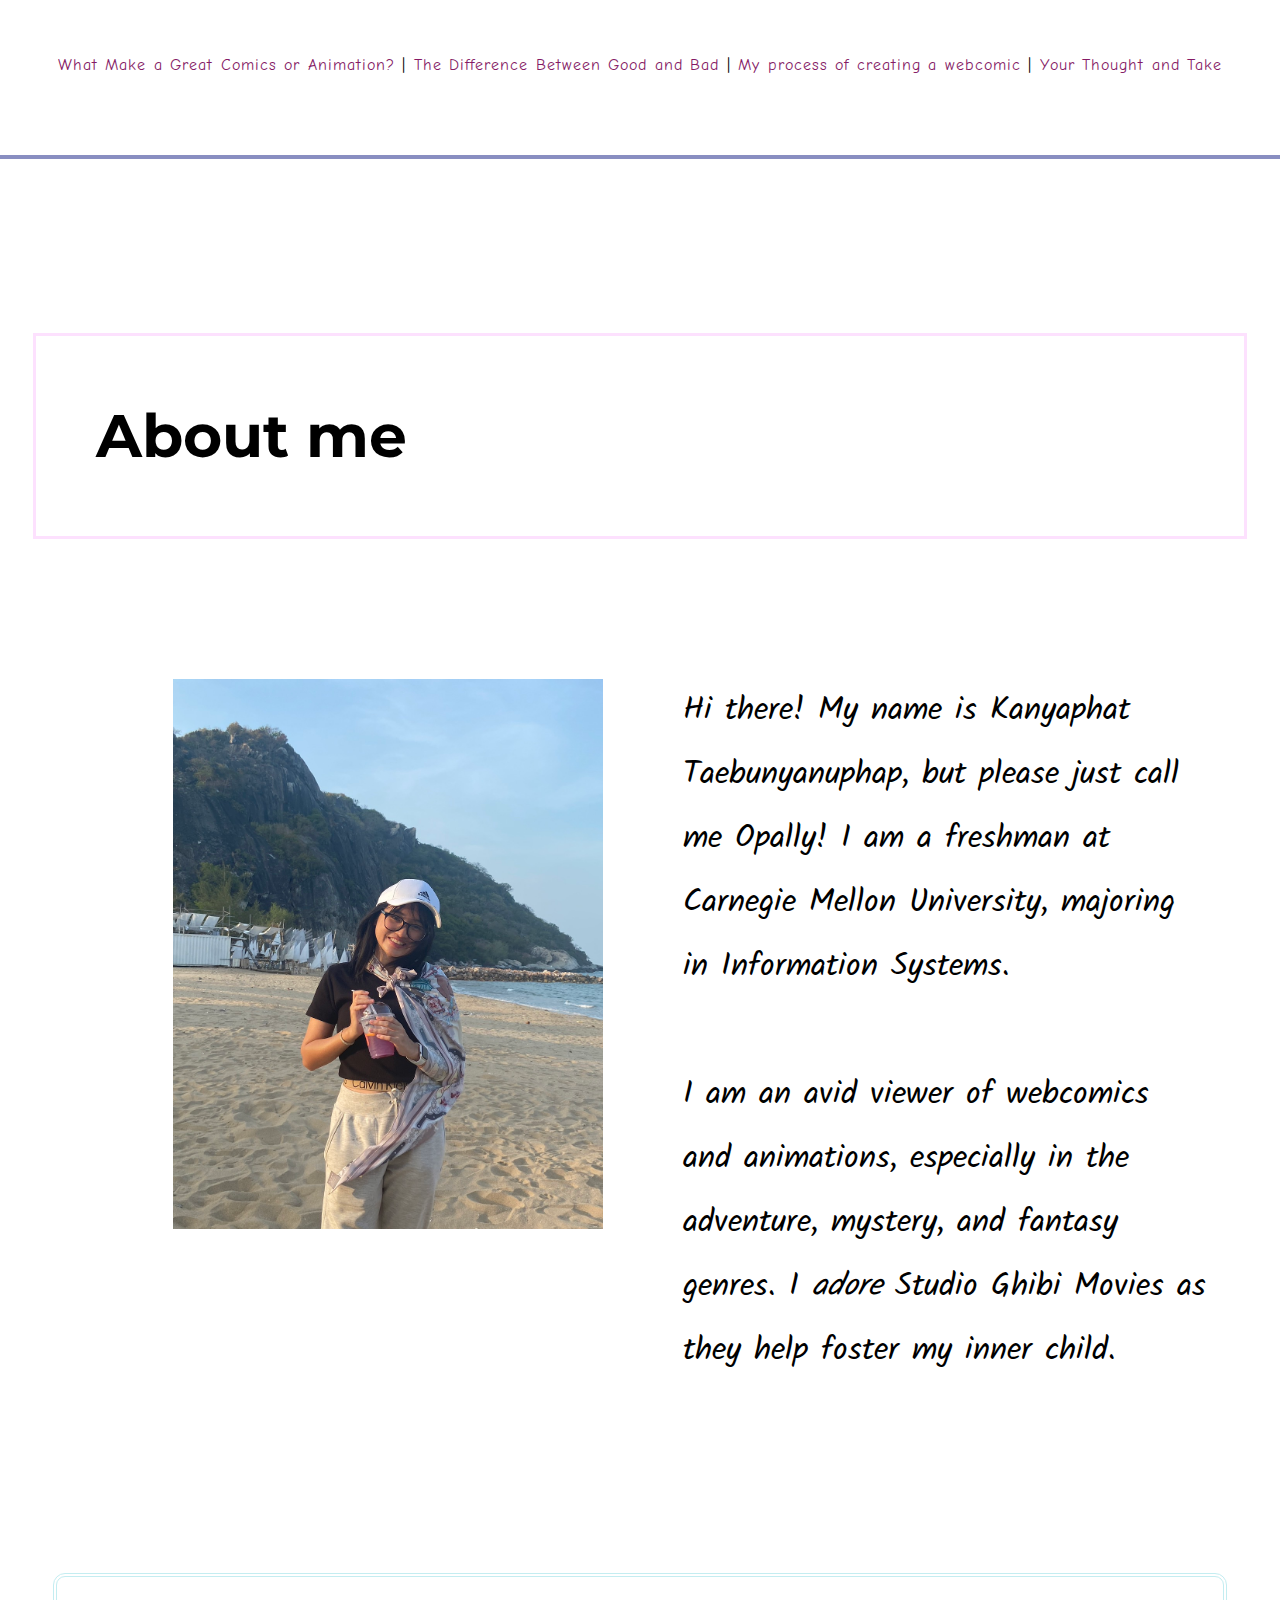
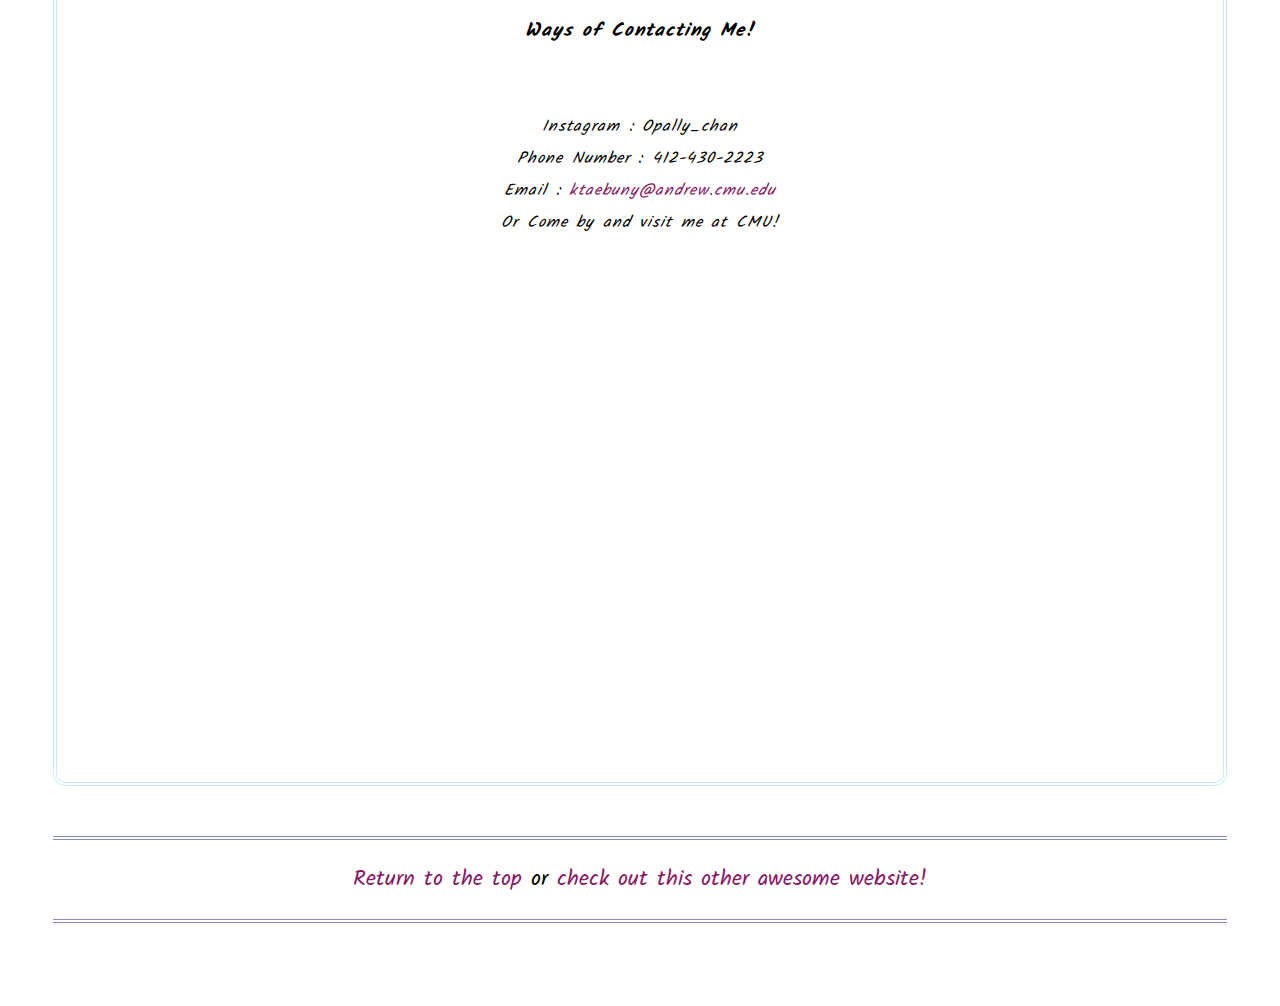
<file: Contact.html>
<!DOCTYPE html>
<html>
<head>
    <meta charset="utf-8" />
    <title>My Information</title>
    <link href="css/styles.css" type="text/css" rel="stylesheet" />
    <link rel="preconnect" href="https://fonts.googleapis.com">
    <link rel="preconnect" href="https://fonts.gstatic.com" crossorigin>
    <link href="https://fonts.googleapis.com/css2?family=Comic+Neue&family=Kalam&family=Kaushan+Script&family=Montserrat:wght@300&display=swap" rel="stylesheet">
</head>
<body>
    <div id="webpage4">
        <header>
            <!--Table of content-->
            <nav>
                <a href="index.html">What Make a Great Comics or Animation?</a>
                |
                <a href="Difference.html">The Difference Between Good and Bad</a>
                |
                <a href="Experience.html">My process of creating a webcomic</a>
                |
                <a href="Form.html">Your Thought and Take</a>
            </nav>
            <!--Heading of the webpage-->
            <h1 class="webpage_title">About me</h1>
        </header>
        <div class="introduction">
            <p>
                <img id="my_pic" src="images/mypic.jpg" width="450" height="530">
                Hi there! My name is Kanyaphat Taebunyanuphap, but please just call me
                Opally! I am a freshman at Carnegie Mellon University, majoring in
                Information Systems.
                <br><br>
                I am an avid viewer of webcomics and animations, especially
                in the adventure, mystery, and fantasy genres. I <em>adore</em> Studio Ghibi
                Movies as they help foster my inner child.
            </p>
        </div>
        <!--My Contact-->
        <address>
            <h3 class="helper">Ways of Contacting Me!</h3>
            <p>Instagram : Opally_chan
            <br>
            Phone Number : 412-430-2223
            <br>
            Email : <a href="mailto:ktaebuny@andrew.cmu.edu">ktaebuny@andrew.cmu.edu</a>
            <br>
            Or Come by and visit me at CMU!
            </p>
            <iframe src="https://www.google.com/maps/embed?pb=!1m18!1m12!1m3!1d3036.44861441505!2d-79.94542482483514!3d40.44320675402869!2m3!1f0!2f0!3f0!3m2!1i1024!2i768!4f13.1!3m3!1m2!1s0x8834f21f58679a9f%3A0x88716b461fc4daf4!2sCarnegie%20Mellon%20University!5e0!3m2!1sen!2sus!4v1694374885735!5m2!1sen!2sus" width="600" height="450" style="border:0;" allowfullscreen="" loading="lazy" referrerpolicy="no-referrer-when-downgrade"></iframe>
        </address>
        <footer>
            <!--Link to the top of the page or to another website-->
            <a href="#webpage4">Return to the top</a> or <a href="https://www.nownovel.com/blog/what-makes-a-good-story/" target="_blank">check out this other awesome website!</a>
        </footer>
    </div>
</body>
</html>
</file>
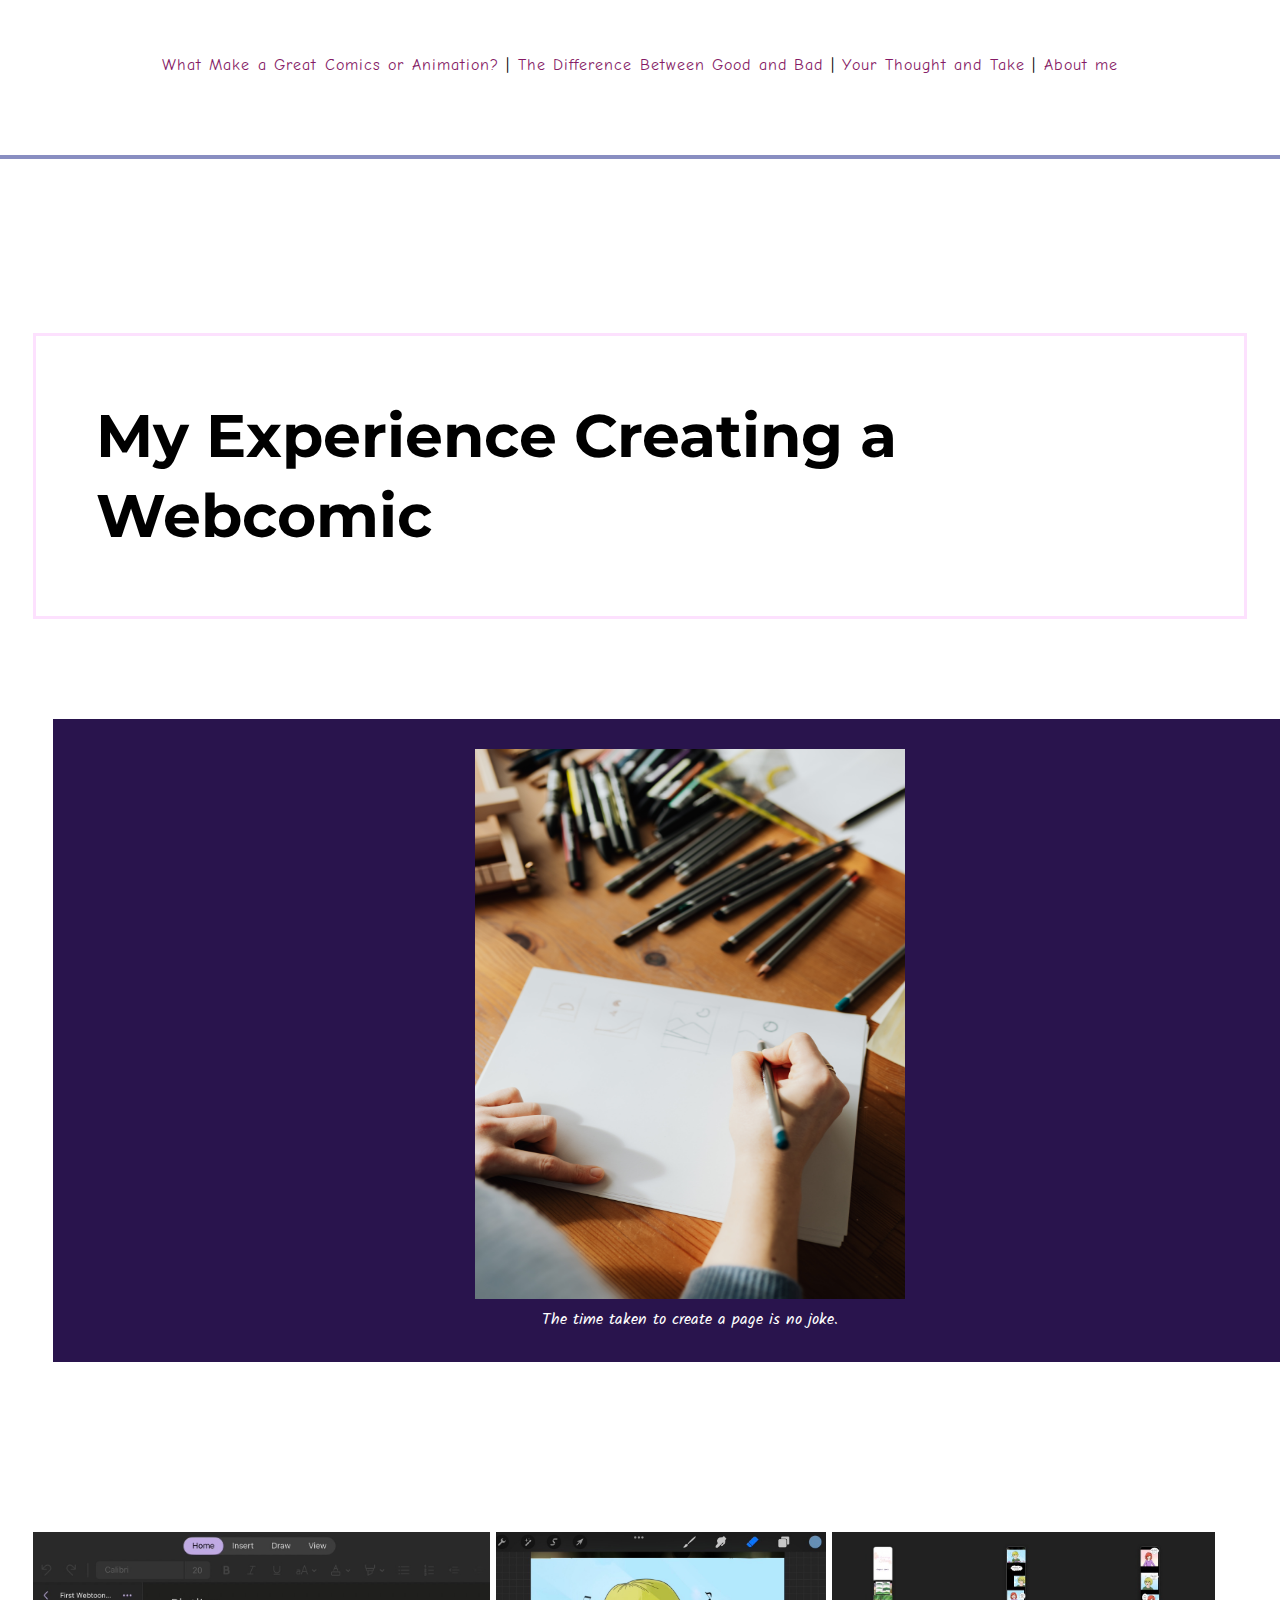
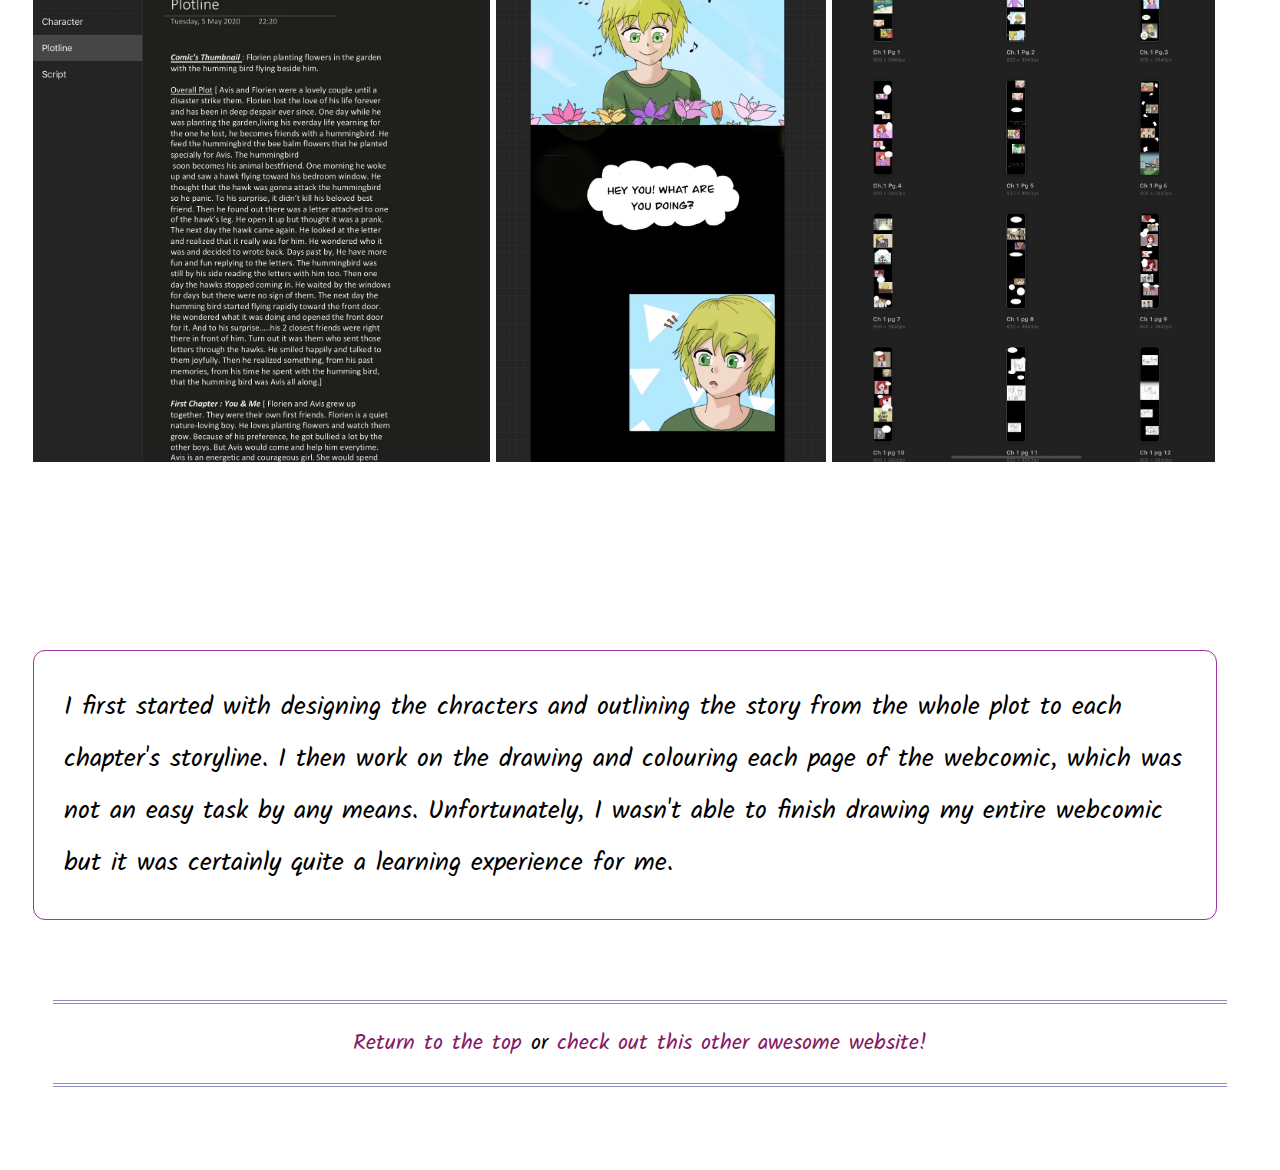
<file: Experience.html>
<!DOCTYPE html>
<html>
<head>
    <meta charset="utf-8" />
    <title>My Experience of Creating a Comics</title>
    <link href="css/styles.css" type="text/css" rel="stylesheet" />
    <link rel="preconnect" href="https://fonts.googleapis.com">
    <link rel="preconnect" href="https://fonts.gstatic.com" crossorigin>
    <link href="https://fonts.googleapis.com/css2?family=Comic+Neue&family=Kalam&family=Kaushan+Script&family=Montserrat:wght@300&display=swap" rel="stylesheet">
</head>
<body>
    <div id="webpage2">
        <header>
            <!--Table of content-->
            <nav>
                <a href="index.html">What Make a Great Comics or Animation?</a>
                |
                <a href="Difference.html">The Difference Between Good and Bad</a>
                |
                <a href="Form.html">Your Thought and Take</a>
                |
                <a href="Contact.html">About me</a>
            </nav>
            <!--Heading of the webpage-->
            <h1 class="webpage_title">My Experience Creating a Webcomic</h1>
            <!--Intro Picture-->
            <figure>
                <img id="comic_process" src="images/making_process.jpg" alt="making comic process" title="process of making comic">
                <figcaption>The time taken to create a page is no joke.</figcaption>
            </figure>
        </header>
        <div id="steps">
            <!--Talking about my experience-->
            <img class="close_img" src="images/plot.jpg" alt="writing plotline" title="writing plotline">
            <img class="close_img" src="images/panel.jpg" alt="creating a panel" title="creating a panel">
            <img class="close_img" src="images/pages.jpg" alt="many pages of webcomic" title="many pages of webcomic">
            <p class="descript">
                I first started with designing the chracters and outlining the story from the whole plot to each chapter's storyline. I then work on
                the drawing and colouring each page of the webcomic, which was not an easy task by any means. Unfortunately, I wasn't able to finish
                drawing my entire webcomic but it was certainly quite a learning experience for me.
            </p>
        </div>
        <footer>
            <!--Link to the top of the page or to another website-->
            <a href="#webpage2">Return to the top</a> or <a href="https://www.nownovel.com/blog/what-makes-a-good-story/" target="_blank">check out this other awesome website!</a>     
        </footer>
    </div>
</body>
</html>
</file>
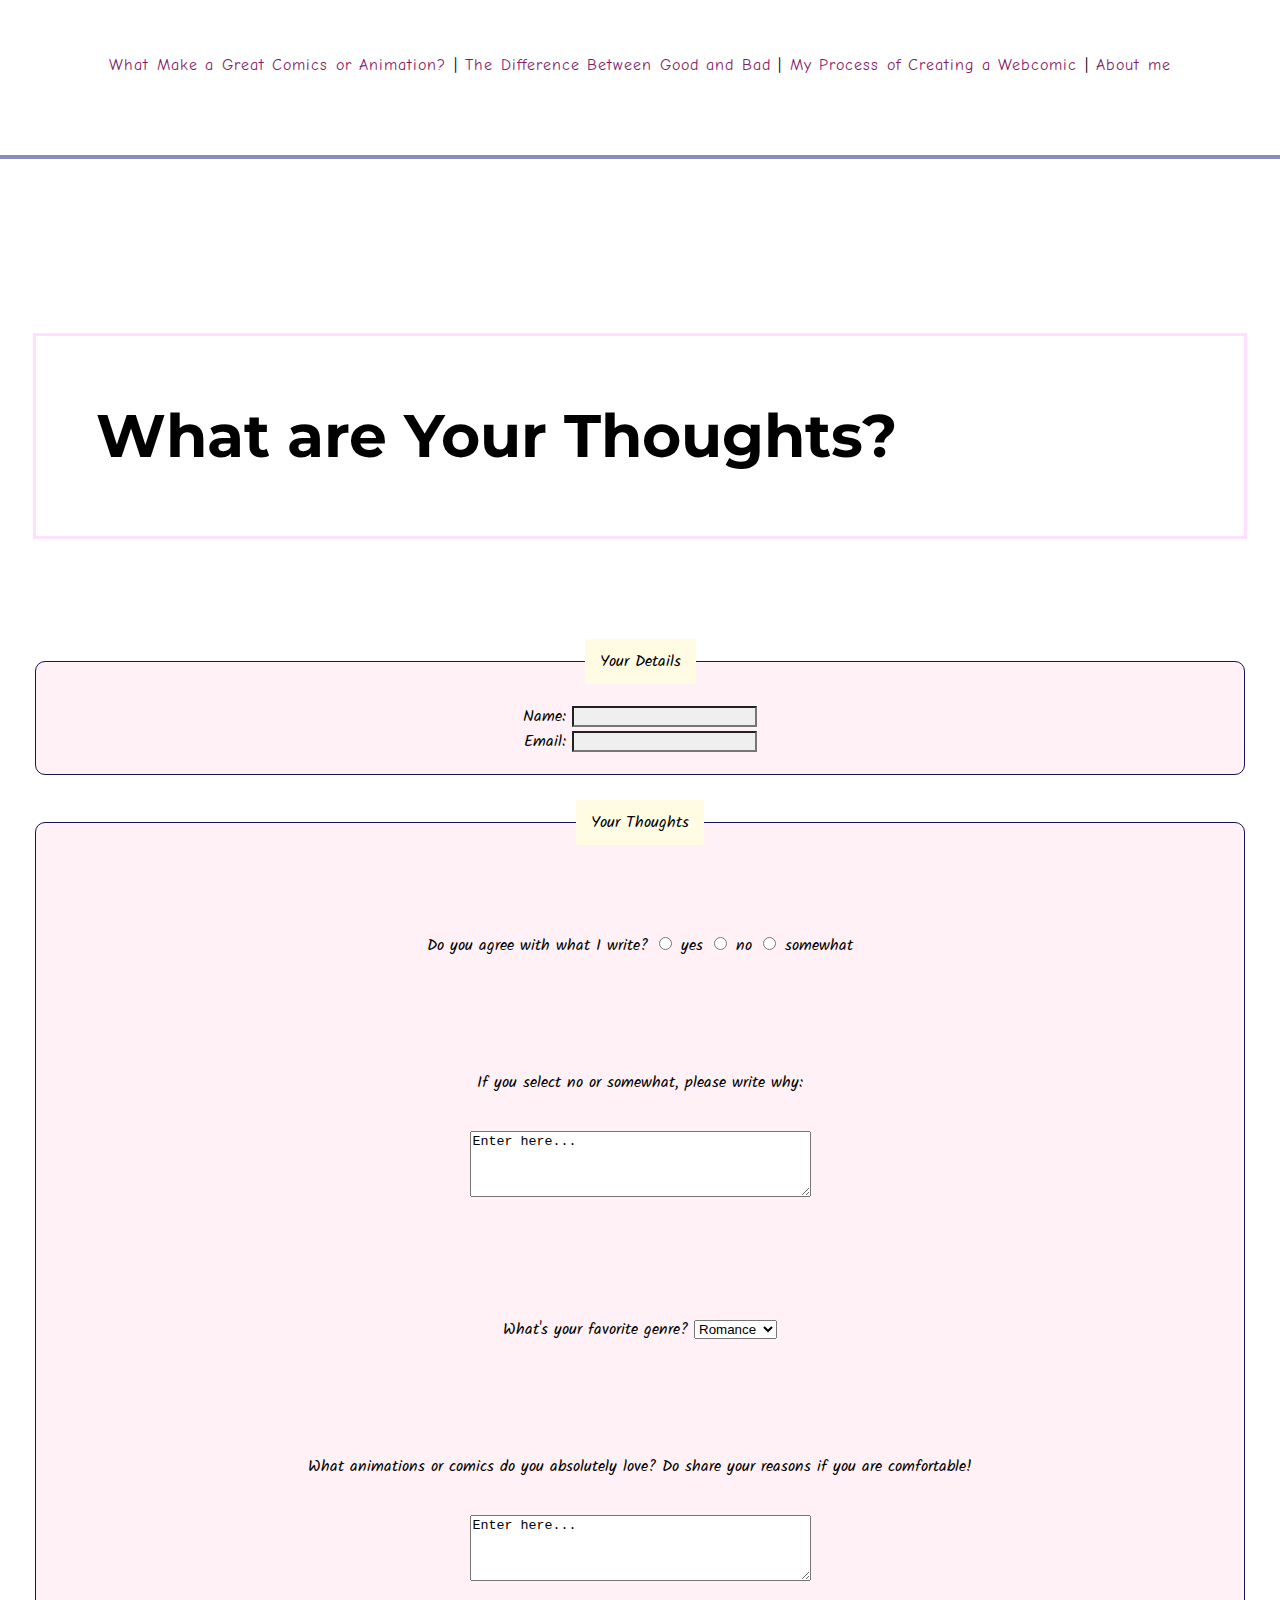
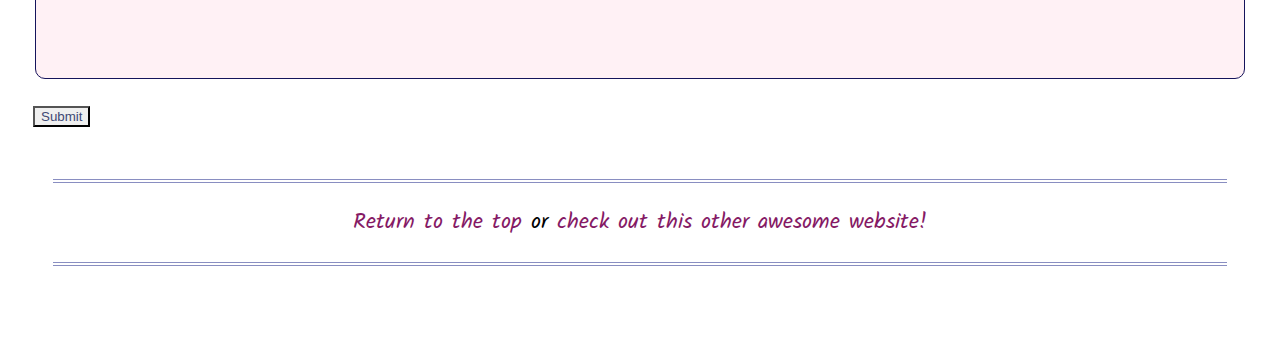
<file: Form.html>
<!DOCTYPE html>
<html>
<head>
    <meta charset="utf-8" />
    <title>Form for the Readers to Fill in</title>
    <link href="css/styles.css" type="text/css" rel="stylesheet" />
    <link rel="preconnect" href="https://fonts.googleapis.com">
    <link rel="preconnect" href="https://fonts.gstatic.com" crossorigin>
    <link href="https://fonts.googleapis.com/css2?family=Comic+Neue&family=Kalam&family=Kaushan+Script&family=Montserrat:wght@300&display=swap" rel="stylesheet">
</head>
<body>
    <div id="webpage3">
        <header>
            <!--Table of content-->
            <nav>
                <a href="index.html">What Make a Great Comics or Animation?</a>
                |
                <a href="Difference.html">The Difference Between Good and Bad</a>
                |
                <a href="Experience.html">My Process of Creating a Webcomic</a>
                |
                <a href="Contact.html">About me</a>
            </nav>
            <!--Heading of the webpage-->
            <h1 class="webpage_title">What are Your Thoughts?</h1>
        </header>
        <form action="" method="get">
            <!--User's Details-->
            <fieldset>
                <legend>Your Details</legend>
                <!--User's Name-->
                <label>
                    Name:
                    <input type="text" name="name" maxlength="100">
                </label>
                <br>
                <!--User's Email-->
                <label>
                    Email:
                    <input type="email" name="email" maxlength="100">
                </label>
            </fieldset>
            <br>
            <!--User's Opinions-->
            <fieldset>
                <legend>Your Thoughts</legend>
                <!--User's Agreement-->
                <p>
                    Do you agree with what I write?
                    <label>
                        <input type="radio" name="agreement" value="yes">
                        yes
                    </label>
                    <label>
                        <input type="radio" name="agreement" value="no">
                        no
                    </label>
                    <label>
                        <input type="radio" name="agreement" value="somewhat">
                        somewhat
                    </label>
                </p>
                <p>
                    <label for="why_not_agree">If you select no or somewhat, please write why:</label>
                    <br><br>
                    <textarea rows="4" cols="40" id="why_not_agree">Enter here...</textarea>
                </p>
                <!--User's Personal Opinions-->
                <p>
                    <label for="genres">What's your favorite genre?</label>
                    <select name="genres">
                        <option value="romance">Romance</option>
                        <option value="drama">Drama</option>
                        <option value="comedy">Comedy</option>
                        <option value="action">Action</option>
                        <option value="adventure">Adventure</option>
                        <option value="fantasy">Fantasy</option>
                        <option value="sci-fi">Sci-Fi</option>
                        <option value="mystery">Mystery</option>
                        <option value="horror">Horror</option>
                        <option value="thriller">Thriller</option>
                        <option value="other">Other</option>
                    </select>
                </p>
                <p>
                    <label for="user_opinion">What animations or comics do you absolutely love? Do share your reasons if you are comfortable!</label>
                    <br><br>
                    <textarea rows="4" cols="40" id="why_not_agree">Enter here...</textarea>
                </p>
            </fieldset>
            <br>
            <!--Submit Button-->
            <input type="submit" value="Submit">
        </form>
        <footer>
            <!--Link to the top of the page or to another website-->
            <a href="#webpage3">Return to the top</a> or <a href="https://www.nownovel.com/blog/what-makes-a-good-story/" target="_blank">check out this other awesome website!</a>            
        </footer>
    </div>
</body>
</html>
</file>
<file: css/styles.css>
/* Alphabetical Order */
a {
        color: #851a65;
        text-decoration: none;
}
a:hover {
        color: #5e95e3
}
address {
        border: 4px double #c4edf1;
        border-radius: 12px;
        letter-spacing: 1px;
        margin: 20px;
        overflow: hidden;
        padding: 20px;
        text-align: center;
        word-spacing: 1.5px;
}
body {
        font-family: 'Kalam', 'cursive';
        padding: 25px;
}
div.introduction {
        font-size: 32px;
        line-height: 50px;
        margin-bottom: 150px;
}
div#homepage_content {
        background-color: rgb(255, 232, 239);
}
fieldset {
        background-color: #fff1f5;
        border:1.5px solid #15145b;
        border-radius: 10px;
        padding: 20px;
        text-align: center;
}
figure {
        background-color: #29144d;
        color: white;
        display: block;
        margin: 20px;
        padding: 30px;
        text-align: center;
        width: 100%;
}
figure img {
        height: 550px;
        width: 430px;
}
footer {
        border-bottom: 4px double #898ec1;;
        border-top: 4px double #898ec1;
        font-size: 22px;
        margin: 50px 20px;
        padding: 22px;
        text-align: center;
}
h1 {
        font-family: 'Montserrat', sans-serif;
        margin-top: 300px;
        padding: 60px;
}
h2 {
        background-color: #ebfce6;
        font-family: 'Comic Neue', 'cursive';
        font-size: 55px;
        padding: 30px;
        width: 100%;
}
img.close_img {
        height: 530px;
        margin-bottom: 160px;
        margin-top: 150px;
}
img#character {
        float: left;
        height: 370px;
        margin-bottom: 100px;
        margin-left: 100px;
        margin-right: 80px;
        width: 450px;
}
img#intro_pic1 {
        height: 530px;
        margin-bottom: 100px;
        margin-left: 70px;
        margin-top: 100px;
        width: 450px;
}
img#intro_pic2 {
        height: 530px;
        margin-bottom: 100px;
        margin-top: 100px;
        width: 580px;
}
img#my_pic {
        float: left;
        height: 550px;
        margin-bottom: 100px;
        margin-left: 100px;
        margin-right: 80px;
        width: 430px;
}
input {
        background-color: #efefef;
        color: #404975;
}
legend {
        background-color: #fffce3;
        padding: 10px 15px;
}
nav {
        background-color: white;
        border-bottom: 4px solid #898ec1;
        font-family: 'Comic Neue', 'cursive';
        height: 90px;
        left: 0px;
        letter-spacing: 1px;
        line-height: 30px;
        margin: 0px;
        overflow: auto;
        padding-bottom: 15px;
        padding-top: 50px;
        position: fixed;
        text-align: center;
        top: 0px;
        width: 100%;
        word-spacing: 1.5px;
}
p {
        line-height: 2em;
        margin: 25px auto 25px auto;
        padding: 40px;
}
p.descript{
        background-color: white;
        border: 1px solid #a032a1;
        border-radius: 12px;
        font-size: 26px;
        margin-bottom: 80px;
        margin-top: 20px;
        margin-right: 30px;
        min-height: 20px;
        min-width: 20px;
        overflow: auto;
        padding: 30px;
}
table {
        border-spacing: 0px;
        margin-bottom: 150px;
        margin-right: 100px;
        margin-top: 100px;
        width: 100%;
}
td, th {
        border-right: 1px solid #aeacad;
        border-top: 1px solid #aeacad;
        line-height: 25px;
        padding: 20px;
        text-align: center;
        text-shadow: 1px 1px 1px #b4b4e0;
}
td.bad_sec {
        background-color: #fdb3b3;
}
td.bad_sec2 {
        background-color: #ea9c9c;
}
td.good_sec {
        background-color: rgb(206, 255, 206);
}
td.good_sec2 {
        background-color: rgb(164, 225, 164);
}
th {
        padding: 50px;
        text-transform: uppercase;
}
tr {
        background-color:rgb(248, 240, 255);
}
tr.table_head {
        background-color: rgb(117, 92, 128);
        color: white;
        font-size: 30px;
}
tr.table_head th {
        border-bottom: 4px solid rgb(88, 51, 105);
        border-top: 4px solid rgb(88, 51, 105);
}
tr:hover {
        background-color: #6c8398;
}
.important {
        font-family:'Kaushan Script', 'cursive';
        font-size: 30px;
        line-height: 50px;
        margin-top: 70px;
        text-align: center;
}
.webpage_title {
        border: 3px solid #fde1fe;
        font-size: 60px;
        line-height: 80px;
        margin-bottom: 100px;
}
#homepage_title {
        background-color: rgb(241, 248, 253);
        font-size: 75px;
        margin-bottom: 90px;
        text-transform: uppercase;
}
</file>
